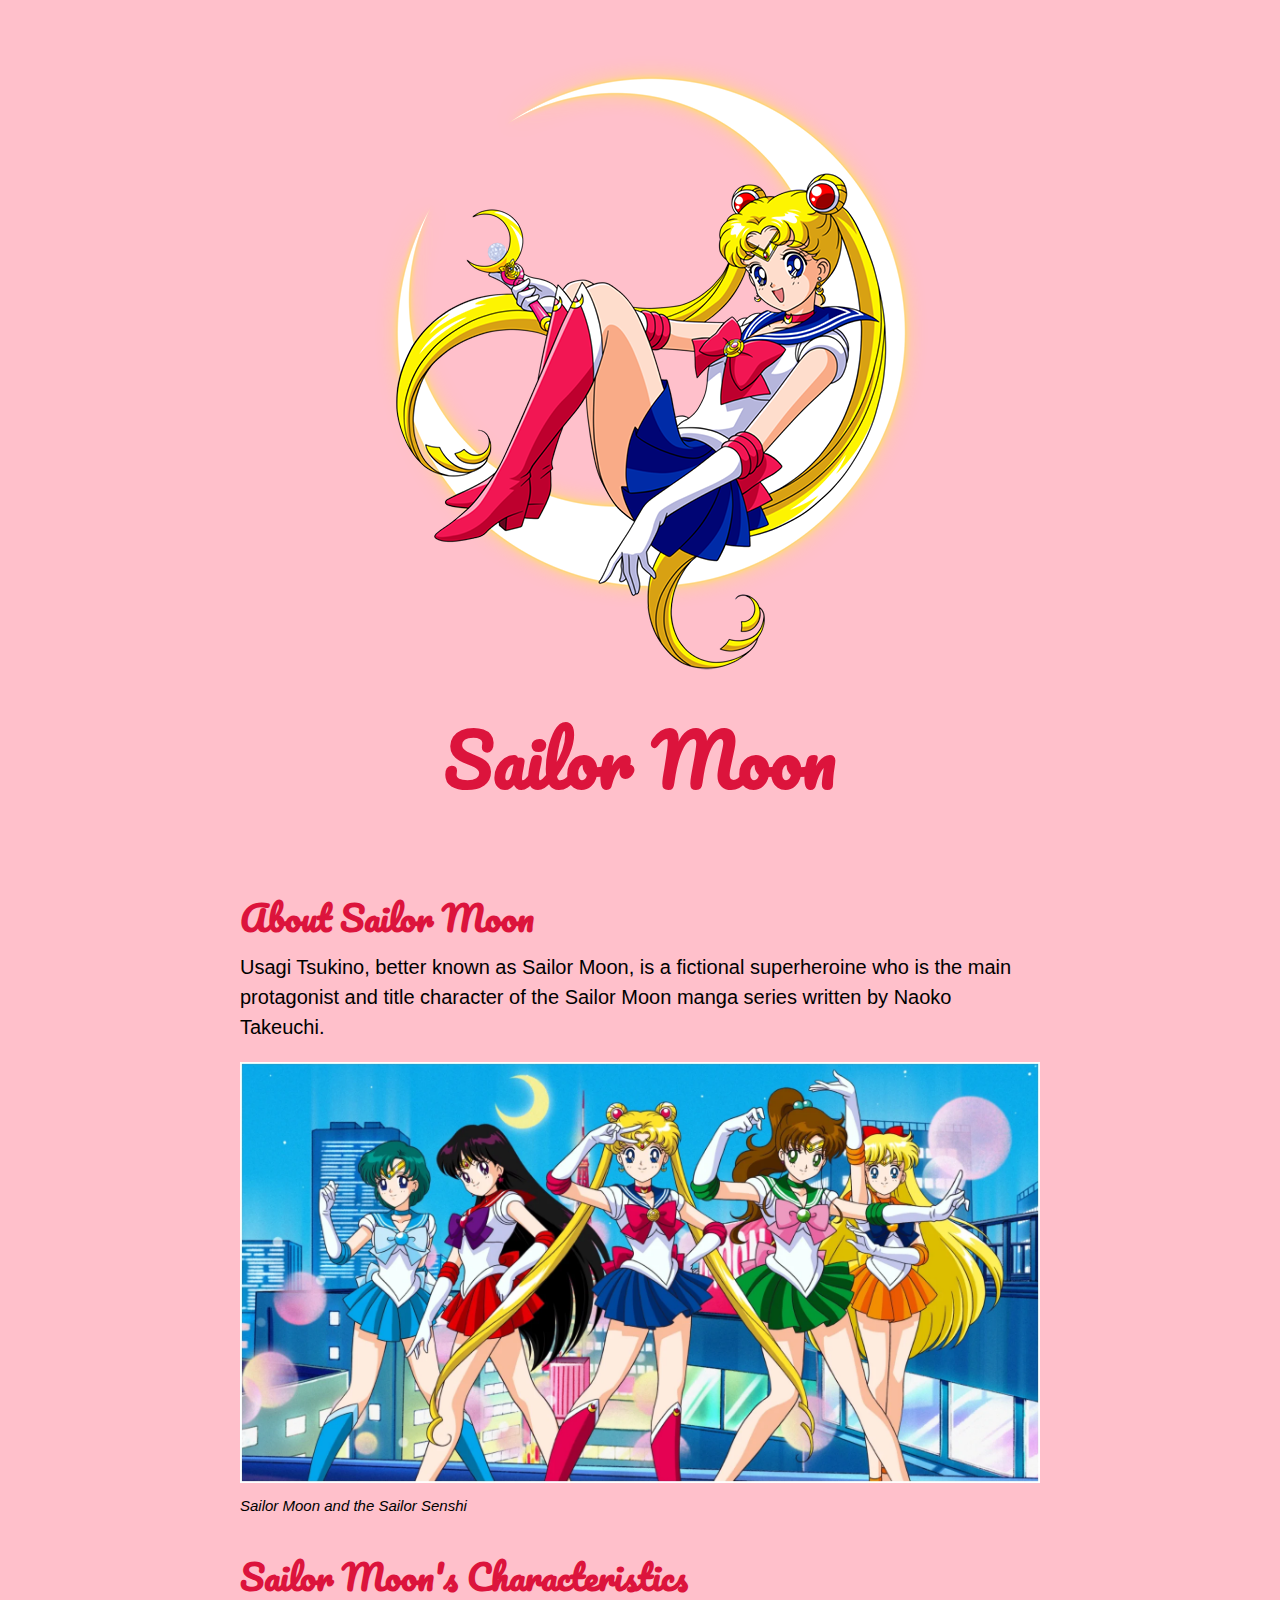
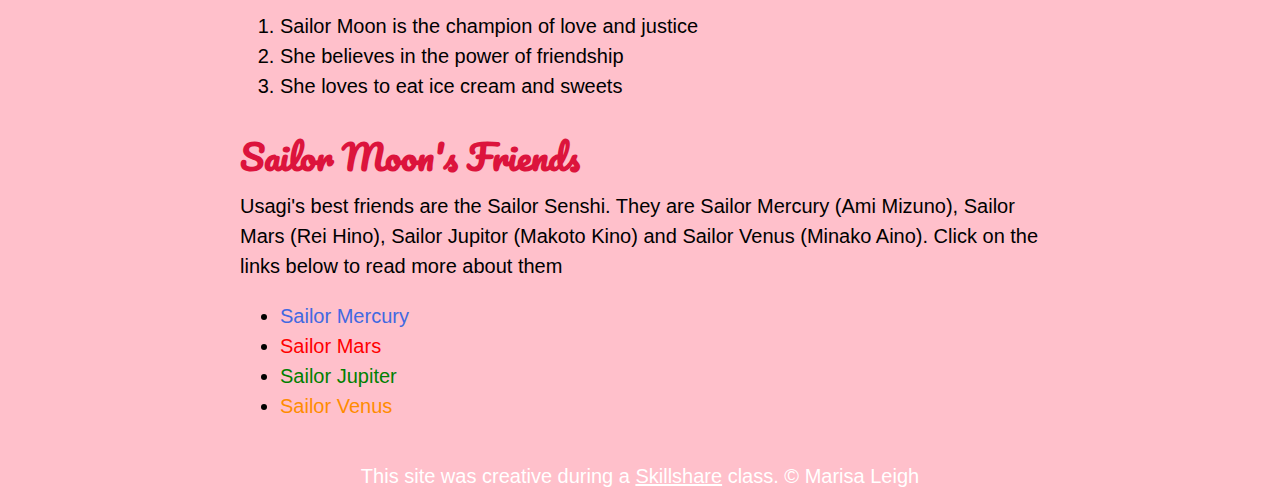
<file: index.html>
<!DOCTYPE html>
<html>
<head>
	<title>Sailor Moon</title>
	<link rel="icon" href="img/sailormoon-avatar.png">
	<link href="https://fonts.googleapis.com/css?family=Pacifico&display=swap" rel="stylesheet">
	<link rel="stylesheet" type="text/css" href="css/hero.css">
</head>
<body>
	<!-- header element -->
	<header>
		<img src="img/sailormoon-avatar.png">
		<h1>Sailor Moon</h1>
	</header>
	<!-- main element -->
	<main>
		<h2>About Sailor Moon</h2>
		<p>Usagi Tsukino, better known as Sailor Moon, is a fictional superheroine who is the main protagonist and title character of the Sailor Moon manga series written by Naoko Takeuchi.</p>
		<img src="img/sailor-senshi.jpeg">
		<p class="caption">Sailor Moon and the Sailor Senshi</p>
		<h2>Sailor Moon's Characteristics</h2>
		<ol>
			<li>Sailor Moon is the champion of love and justice</li>
			<li>She believes in the power of friendship</li>
			<li>She loves to eat ice cream and sweets</li>
		</ol>
		<!-- Friends -->
		<h2>Sailor Moon's Friends</h2>
		<p> Usagi's best friends are the Sailor Senshi. They are Sailor Mercury (Ami Mizuno), Sailor Mars (Rei Hino), Sailor Jupitor (Makoto Kino) and Sailor Venus (Minako Aino). Click on the links below to read more about them</p>
		<ul>
			<li><a class="blue" target="_blank" href="https://en.wikipedia.org/wiki/Sailor_Mercury">Sailor Mercury</a></li>
			<li><a class="red" target="_blank" href="https://en.wikipedia.org/wiki/Sailor_Mars">Sailor Mars</a></li>
			<li><a class="green" target="_blank" href="https://en.wikipedia.org/wiki/Sailor_Jupiter">Sailor Jupiter</a></li>
			<li><a class="orange" target="_blank" href="https://en.wikipedia.org/wiki/Sailor_Venus">Sailor Venus</a></li>
		</ul>
	</main>

	<!-- footer element -->
	<footer>
		<p>This site was creative during a <a target="_blank" href="https://www.skillshare.com/home">Skillshare</a> class. &copy; Marisa Leigh</p>
	</footer>

</body>
</html>
</file>
<file: css/hero.css>
body{
	background-color: pink;
	margin: 0;
	font-family: 'helvetica'; 'arial', sans-serif;
	font-size: 20px;
	line-height: 30px;


}

header{
	background-color: pink;
	text-align: center;
	padding-top: 50px;
	padding-bottom: 20px
}

h1, h2{
	font-family: 'Pacifico', cursive;

}
header h1{
	color: crimson;
	font-size: 70px;
}

main{
	max-width: 800px;
	margin: 0 auto;
	padding: 20px;
}

main img{
	max-width: 100%;
}
h2{
	font-size: 35px;
	color: crimson;
	margin: 40px 0 10px;
}



a.blue{
	color: royalblue;
	text-decoration: none; 
}

a.blue:hover{
	color: white;
	background-color: royalblue;
	text-decoration: none; 
}

a.red{ 
	color: red;
	text-decoration: none; 
}

a.red:hover{
	color: white;
	background-color: red;
	text-decoration: none; 
}

a.green{ 
	color: green;
	text-decoration: none; 
}

a.green:hover{
	color: white;
	background-color: green;
	text-decoration: none; 
}

a.orange{ 
	color: darkorange;
	text-decoration: none; 
}

a.orange:hover{
	color: white;
	background-color: darkorange;
	text-decoration: none; 
}

footer{
	background-color: pink;
	text-align: center;
	color: white;
}

footer p{
	margin: 0;
}

footer a{
	color: white;
}
footer a:hover{
	color: crimson;
	text-decoration: none;
}

p.caption{
	color: ##2F4F4F;
	font-style: italic;
	margin-top: 0;
	font-size: 15px;
}
</file>
